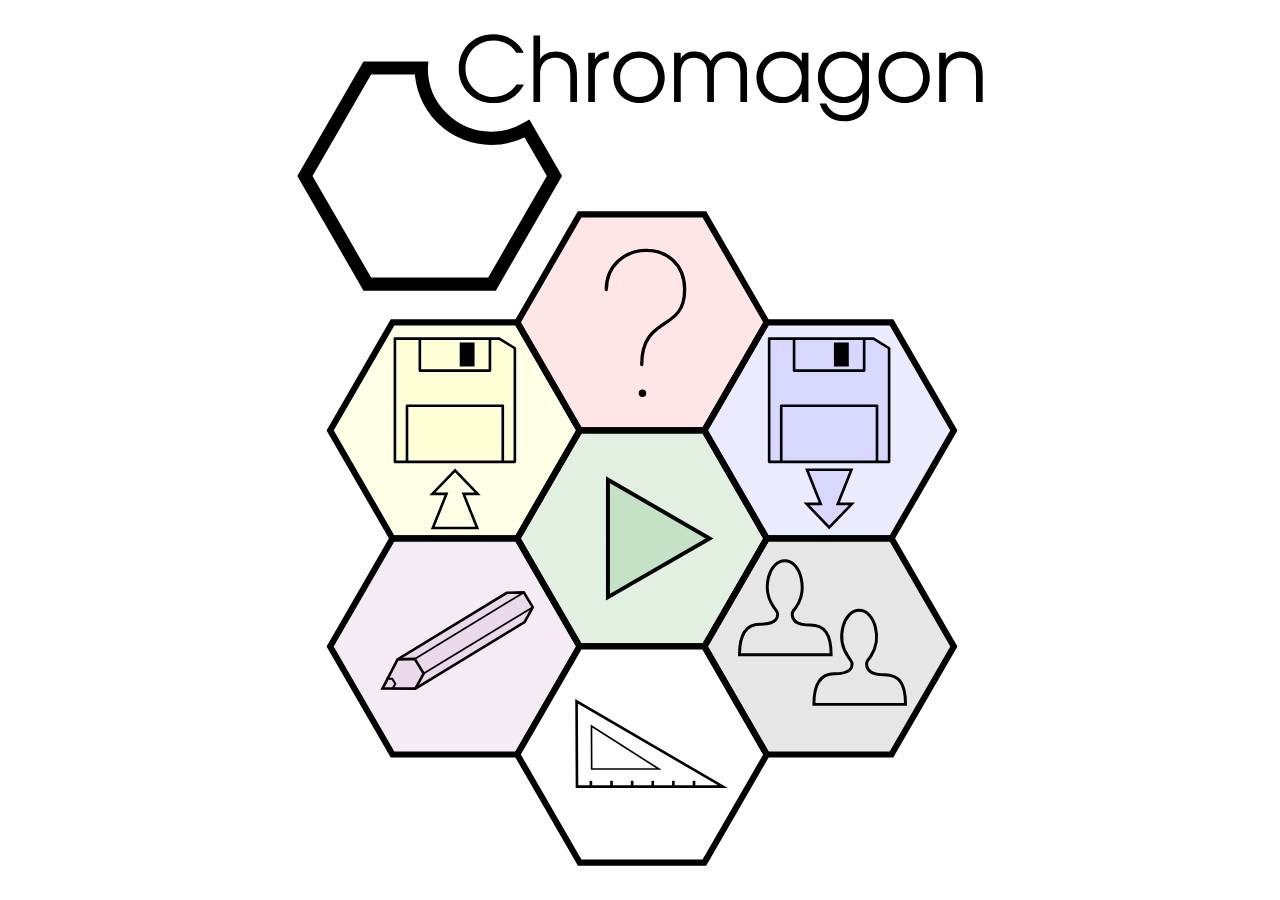
<file: index.html>
<html>
<head>
    <title>Chromagon</title>
    <link rel="icon" type="image/x-icon" href="game/favicon.svg"/>
</head>
<body>
<input type="file" id="fileChooserElem" accept="application/json" style="display:none">
<svg
   xmlns:svg="http://www.w3.org/2000/svg"
   xmlns="http://www.w3.org/2000/svg"
   version="1.1"
   viewBox="0 0 112.05082 134.20824"
   height="100%"
   width="100%">
  <g
     transform="translate(-29.397209,-101.38398)"
     id="layer1">
    <a href="game/instructions.html">
      <g id="help">
        <path
           style="opacity:1;fill:#ff0000;fill-opacity:0.09803922;stroke:#000000;stroke-width:5;stroke-linecap:round;stroke-linejoin:miter;stroke-miterlimit:4;stroke-dasharray:none;stroke-dashoffset:0;stroke-opacity:1"
           id="path4547-4-0"
           d="m 352.62521,922.28119 -86.80542,50.11713 -86.80541,-50.11713 0,-100.23426 86.80541,-50.11713 86.80542,50.11713 z"
           transform="matrix(0,0.18894183,-0.18894183,0,250.51553,98.889513)" />
        <path
           style="fill:none;stroke:#000000;stroke-width:0.50000001;stroke-linecap:round;stroke-linejoin:miter;stroke-miterlimit:4;stroke-dasharray:none;stroke-opacity:1"
           d="m 80.307921,144.13482 c 0,-7.66551 11.891759,-8.1906 11.891759,0.009 0,6.50874 -6.511869,3.82383 -6.511869,11.3692"
           id="path4677-2-1" />
        <circle
           style="opacity:1;fill:#000000;fill-opacity:1;stroke:none;stroke-width:0.8486371;stroke-linecap:round;stroke-linejoin:miter;stroke-miterlimit:4;stroke-dasharray:none;stroke-dashoffset:0;stroke-opacity:1"
           id="path4694-4-0"
           cx="85.797874"
           cy="159.87877"
           r="0.56668419" />
      </g>
    </a>
    <a href="game/editor.html">
      <g id="edit">
        <path
           style="opacity:1;fill:#800080;fill-opacity:0.07843137;stroke:#000000;stroke-width:5;stroke-linecap:round;stroke-linejoin:miter;stroke-miterlimit:4;stroke-dasharray:none;stroke-dashoffset:0;stroke-opacity:1"
           id="path4547-4-0-5-7"
           d="m 352.62521,922.28119 -86.80542,50.11713 -86.80541,-50.11713 0,-100.23426 86.80541,-50.11713 86.80542,50.11713 z"
           transform="matrix(0,0.18894183,-0.18894183,0,222.10786,148.09303)" />
        <path
           style="fill:#800080;fill-opacity:0.07843137;stroke:#000000;stroke-width:0.40000001;stroke-linecap:butt;stroke-linejoin:miter;stroke-miterlimit:4;stroke-dasharray:none;stroke-opacity:1"
           d="m 67.780334,190.10752 -2.584219,0.0572 -16.580101,10.10193 -2.28453,4.43821 4.99161,0.0191 c 5.7795,-3.50881 11.404331,-6.95541 16.576081,-10.10962 l 1.242269,-2.26639 z"
           id="path5714" />
        <path
           style="fill:none;stroke:#000000;stroke-width:0.40000001;stroke-linecap:butt;stroke-linejoin:miter;stroke-miterlimit:4;stroke-dasharray:none;stroke-opacity:1"
           d="m 48.616004,200.2666 2.60683,-0.0578 1.35356,2.22866 -1.25331,2.28653"
           id="path5756" />
        <path
           style="fill:none;stroke:#000000;stroke-width:0.26458332px;stroke-linecap:butt;stroke-linejoin:miter;stroke-opacity:1"
           d="m 51.222834,200.2088 16.5575,-10.10128"
           id="path5764" />
        <path
           style="fill:none;stroke:#000000;stroke-width:0.26458332px;stroke-linecap:butt;stroke-linejoin:miter;stroke-opacity:1"
           d="m 52.576384,202.43746 16.56506,-10.08951"
           id="path5766" />
        <path
           style="fill:none;stroke:#000000;stroke-width:0.30000001;stroke-linecap:butt;stroke-linejoin:miter;stroke-miterlimit:4;stroke-dasharray:none;stroke-opacity:1"
           d="m 46.891124,203.21837 0.91409,-0.0203 0.47463,0.78148 -0.43948,0.80177"
           id="path5756-2" />
      </g>
    </a>
    <a href="game/hexagons.html">
      <g
         id="play"
         style="fill:#008000;fill-opacity:0.11764706"
         transform="translate(21.962671,21.705921)">
        <path
           style="opacity:1;fill:#008000;fill-opacity:0.11764706;stroke:#000000;stroke-width:5;stroke-linecap:round;stroke-linejoin:miter;stroke-miterlimit:4;stroke-dasharray:none;stroke-dashoffset:0;stroke-opacity:1"
           id="path4547-4-0-5-7-6"
           d="m 352.62521,922.28119 -86.80542,50.11713 -86.80541,-50.11713 0,-100.23426 86.80541,-50.11713 86.80542,50.11713 z"
           transform="matrix(0,0.18894183,-0.18894183,0,228.55286,109.98594)" />
        <path
           style="opacity:1;fill:#008000;fill-opacity:0.11764706;stroke:#000000;stroke-width:0.60000002;stroke-linecap:round;stroke-linejoin:miter;stroke-miterlimit:4;stroke-dasharray:none;stroke-dashoffset:0;stroke-opacity:1"
           id="path900"
           d="m 58.594882,169.11956 0,-17.81828 15.431079,8.90914 z" />
      </g>
    </a>
    <a href="">
      <g id="load">
        <path
           style="opacity:1;fill:#ffff00;fill-opacity:0.09803922;stroke:#000000;stroke-width:5;stroke-linecap:round;stroke-linejoin:miter;stroke-miterlimit:4;stroke-dasharray:none;stroke-dashoffset:0;stroke-opacity:1"
           id="path4547-4-0-5-7-3"
           d="m 352.62521,922.28119 -86.80542,50.11713 -86.80541,-50.11713 0,-100.23426 86.80541,-50.11713 86.80542,50.11713 z"
           transform="matrix(0,0.18894183,-0.18894183,0,222.10786,115.29069)" />
        <path
           style="fill:#ffff00;fill-opacity:0.05882353;stroke:#000000;stroke-width:0.40000001;stroke-linecap:butt;stroke-linejoin:round;stroke-miterlimit:4;stroke-dasharray:none;stroke-opacity:1"
           d="m 48.214115,151.57605 v 18.71087 h 18.210949 v -17.24685 l -2.364499,-1.46402 z"
           id="path4849" />
        <path
           style="fill:none;stroke:#000000;stroke-width:0.40000001;stroke-linecap:butt;stroke-linejoin:round;stroke-miterlimit:4;stroke-dasharray:none;stroke-opacity:1"
           d="m 51.999135,151.57605 v 4.85626 h 10.640909 v -4.8384"
           id="path4853" />
        <path
           style="fill:#000000;stroke:#000000;stroke-width:0.86372781;stroke-linecap:butt;stroke-linejoin:miter;stroke-miterlimit:4;stroke-dasharray:none;stroke-opacity:1"
           d="m 58.480905,152.60938 v 2.77174 h 1.393071 v -2.77174 z"
           id="path4855" />
        <path
           style="fill:none;stroke:#000000;stroke-width:0.40000001;stroke-linecap:butt;stroke-linejoin:round;stroke-miterlimit:4;stroke-dasharray:none;stroke-opacity:1"
           d="m 50.047815,170.28693 v -8.50897 h 14.543539 v 8.53422"
           id="path4857" />
        <path
           style="fill:none;stroke:#000000;stroke-width:0.40000001;stroke-linecap:butt;stroke-linejoin:miter;stroke-miterlimit:4;stroke-dasharray:none;stroke-opacity:1"
           d="m 57.340262,171.57417 -3.437514,3.57807 h 2.13682 l -2.076876,5.18625 h 6.746875 l -2.071709,-5.18625 h 2.14044 z"
           id="path945" />
      </g>
    </a>
    <a id="saveLink" href="">
      <g id="save">
        <path
           style="opacity:1;fill:#0000ff;fill-opacity:0.07843137;stroke:#000000;stroke-width:5;stroke-linecap:round;stroke-linejoin:miter;stroke-miterlimit:4;stroke-dasharray:none;stroke-dashoffset:0;stroke-opacity:1"
           id="path4547-4-0-5-7-3-6"
           d="m 352.62521,922.28119 -86.80542,50.11713 -86.80541,-50.11713 0,-100.23426 86.80541,-50.11713 86.80542,50.11713 z"
           transform="matrix(0,0.18894183,-0.18894183,0,278.9232,115.29069)" />
        <path
           style="fill:#0000ff;fill-opacity:0.07843137;stroke:#000000;stroke-width:0.40000001;stroke-linecap:butt;stroke-linejoin:round;stroke-miterlimit:4;stroke-dasharray:none;stroke-opacity:1"
           d="m 105.02945,151.57606 v 18.71087 h 18.21095 v -17.24685 l -2.3645,-1.46402 z"
           id="path4849-7" />
        <path
           style="fill:none;stroke:#000000;stroke-width:0.40000001;stroke-linecap:butt;stroke-linejoin:round;stroke-miterlimit:4;stroke-dasharray:none;stroke-opacity:1"
           d="m 108.81447,151.57606 v 4.85626 h 10.64091 v -4.8384"
           id="path4853-0" />
        <path
           style="fill:#000000;stroke:#000000;stroke-width:0.86372781;stroke-linecap:butt;stroke-linejoin:miter;stroke-miterlimit:4;stroke-dasharray:none;stroke-opacity:1"
           d="m 115.29624,152.60939 v 2.77174 h 1.39307 v -2.77174 z"
           id="path4855-9" />
        <path
           style="fill:none;stroke:#000000;stroke-width:0.40000001;stroke-linecap:butt;stroke-linejoin:round;stroke-miterlimit:4;stroke-dasharray:none;stroke-opacity:1"
           d="m 106.86315,170.28694 v -8.50897 h 14.54354 v 8.53422"
           id="path4857-3" />
        <path
           style="fill:#0000ff;fill-opacity:0.07843137;stroke:#000000;stroke-width:0.40000001;stroke-linecap:butt;stroke-linejoin:miter;stroke-miterlimit:4;stroke-dasharray:none;stroke-opacity:1"
           d="m 114.1556,180.24982 -3.43751,-3.57807 h 2.13682 l -2.07688,-5.18625 h 6.74688 l -2.07171,5.18625 h 2.14044 z"
           id="path945-0" />
      </g>
    </a>
    <a href="maths/hexagon_proof.pdf">
      <g id="maths" transform="translate(-88.265211,-41.495983)">
        <path
           transform="matrix(0,0.18894183,-0.18894183,0,338.78074,205.99019)"
           d="m 352.62521,922.28119 -86.80542,50.11713 -86.80541,-50.11713 0,-100.23426 86.80541,-50.11713 86.80542,50.11713 z"
           id="path4547-4-0-5-7-62-1"
           style="opacity:1;fill:#FFFFFF;fill-opacity:1;stroke:#000000;stroke-width:5;stroke-linecap:round;stroke-linejoin:miter;stroke-miterlimit:4;stroke-dasharray:none;stroke-dashoffset:0;stroke-opacity:1" />
        <g
           id="g1151">
          <path
             style="fill:none;stroke:#000000;stroke-width:0.40000001;stroke-linecap:butt;stroke-linejoin:miter;stroke-miterlimit:4;stroke-dasharray:none;stroke-opacity:1"
             d="m 186.28117,261.0951 h -22.16043 l -0.0619,-12.95293 z"
             id="path1085" />
          <path
             style="fill:none;stroke:#000000;stroke-width:0.40000001;stroke-linecap:butt;stroke-linejoin:miter;stroke-miterlimit:4;stroke-dasharray:none;stroke-opacity:1"
             d="m 181.8855,260.21076 v 0.83231"
             id="path1087" />
          <path
             style="fill:none;stroke:#000000;stroke-width:0.40000001;stroke-linecap:butt;stroke-linejoin:miter;stroke-miterlimit:4;stroke-dasharray:none;stroke-opacity:1"
             d="m 178.75492,260.21076 v 0.83231"
             id="path1087-0" />
          <path
             style="fill:none;stroke:#000000;stroke-width:0.40000001;stroke-linecap:butt;stroke-linejoin:miter;stroke-miterlimit:4;stroke-dasharray:none;stroke-opacity:1"
             d="m 175.62432,260.21076 v 0.83231"
             id="path1087-2" />
          <path
             style="fill:none;stroke:#000000;stroke-width:0.40000001;stroke-linecap:butt;stroke-linejoin:miter;stroke-miterlimit:4;stroke-dasharray:none;stroke-opacity:1"
             d="m 172.49372,260.21076 v 0.83231"
             id="path1087-3" />
          <path
             style="fill:none;stroke:#000000;stroke-width:0.40000001;stroke-linecap:butt;stroke-linejoin:miter;stroke-miterlimit:4;stroke-dasharray:none;stroke-opacity:1"
             d="m 169.36313,260.21076 v 0.83231"
             id="path1087-7" />
          <path
             style="fill:none;stroke:#000000;stroke-width:0.40000001;stroke-linecap:butt;stroke-linejoin:miter;stroke-miterlimit:4;stroke-dasharray:none;stroke-opacity:1"
             d="m 166.23255,260.21076 v 0.83231"
             id="path1087-5" />
          <path
             style="fill:none;stroke:#000000;stroke-width:0.25;stroke-linecap:butt;stroke-linejoin:miter;stroke-miterlimit:4;stroke-dasharray:none;stroke-opacity:1"
             d="m 176.56405,258.41957 h -10.21476 l -0.0285,-6.53303 z"
             id="path1085-9" />
        </g>
      </g>
    </a>
    <a href="game/multiplayer.html">
      <g id="multiplayer">
          <path
             style="fill:#000000;fill-opacity:0.0980392;stroke:#000000;stroke-width:0.944709;stroke-linecap:round;stroke-linejoin:miter;stroke-miterlimit:4;stroke-dasharray:none;stroke-dashoffset:0;stroke-opacity:1"
             d="m 104.6657,214.71868 -9.469218,-16.40117 9.469218,-16.40118 h 18.93845 l 9.46922,16.40118 -9.46922,16.40117 z"
             id="path52" />
          <g id="g1273">
            <path
               style="fill:none;stroke:#000000;stroke-width:0.45;stroke-linecap:butt;stroke-linejoin:miter;stroke-dasharray:none;stroke-opacity:1"
               d="m 114.43793,199.57794 h -13.90841 c 0,-3.11793 0.95369,-4.64061 3.07271,-4.64061 2.75303,0 2.72572,-1.1694 2.72572,-1.51295 0,-0.34355 -0.42578,-0.83764 -0.59744,-1.08656 -2.00101,-2.90167 -0.62998,-7.04062 1.6758,-7.04062 2.30578,0 3.59338,4.205 1.72849,7.03225 -0.1723,0.2612 -0.60718,0.63366 -0.60718,1.06214 0,0.42848 0.0888,1.67878 2.70937,1.67878 2.20928,0 3.20094,1.32405 3.20094,4.50757 z"
               id="path1235"/>
            <path
               style="fill:none;stroke:#000000;stroke-width:0.45;stroke-linecap:butt;stroke-linejoin:miter;stroke-dasharray:none;stroke-opacity:1"
               d="m 125.73504,207.10972 h -13.90842 c 0,-3.11793 0.9537,-4.64061 3.07272,-4.64061 2.75303,0 2.72572,-1.1694 2.72572,-1.51295 0,-0.34355 -0.42578,-0.83764 -0.59744,-1.08656 -2.00101,-2.90166 -0.62998,-7.04062 1.6758,-7.04062 2.30578,0 3.59338,4.205 1.72848,7.03225 -0.17229,0.2612 -0.60717,0.63367 -0.60717,1.06215 0,0.42848 0.0888,1.67877 2.70937,1.67877 2.20928,0 3.20094,1.32405 3.20094,4.50757 z"
               id="path1235-6"/>
          </g>
      </g>
    </a>
    <a href="https://github.com/foolswood/Hexagongame" rel="noreferrer">
        <g id="logo">
          <g
             aria-label="Chromagon"
             style="font-style:normal;font-variant:normal;font-weight:normal;font-stretch:normal;font-size:13.64623928px;line-height:1.25;font-family:'Luxi Mono';-inkscape-font-specification:'Luxi Mono';letter-spacing:0px;word-spacing:0px;fill:#000000;fill-opacity:1;stroke:none;stroke-width:1.02346778"
             id="text932-6">
            <path
               d="m 66.689936,112.99858 c -0.423034,0.5322 -0.668666,0.80513 -1.009822,1.06441 -0.668666,0.5322 -1.582964,0.83242 -2.497262,0.83242 -2.333507,0 -4.257627,-1.93777 -4.257627,-4.29857 0,-2.42903 1.842243,-4.28492 4.243981,-4.28492 0.873359,0 1.692133,0.23199 2.360799,0.68231 0.450326,0.28658 0.723251,0.58679 1.105346,1.18723 h 1.132637 c -0.777835,-1.73307 -2.551846,-2.79748 -4.639721,-2.79748 -3.002173,0 -5.22651,2.23798 -5.22651,5.2538 0,2.94759 2.278922,5.18557 5.294741,5.18557 2.046936,0 3.602607,-0.95524 4.612429,-2.82477 z"
               style="font-style:normal;font-variant:normal;font-weight:normal;font-stretch:normal;font-family:'URW Gothic L';-inkscape-font-specification:'URW Gothic L';stroke-width:1.02346778"
               id="path2134" />
            <path
               d="m 69.248605,115.64595 h 1.009822 v -4.09387 c 0,-0.80513 0.10917,-1.28275 0.409387,-1.69214 0.409387,-0.58678 1.105346,-0.92794 1.869535,-0.92794 0.723251,0 1.405563,0.31386 1.801304,0.81877 0.354802,0.43668 0.50491,1.00983 0.50491,1.88319 v 4.01199 h 1.009822 v -4.01199 c 0,-1.119 -0.204694,-1.88319 -0.641373,-2.46997 -0.559496,-0.7369 -1.501087,-1.15993 -2.579139,-1.15993 -1.023468,0 -1.869535,0.40938 -2.374446,1.14628 v -3.58896 h -1.009822 z"
               style="font-style:normal;font-variant:normal;font-weight:normal;font-stretch:normal;font-family:'URW Gothic L';-inkscape-font-specification:'URW Gothic L';stroke-width:1.02346778"
               id="path2136" />
            <path
               d="m 77.564282,115.64595 h 1.009822 v -4.35315 c 0,-1.39192 0.709604,-2.15611 2.115167,-2.29257 v -0.99617 c -1.078053,0.0546 -1.719426,0.42303 -2.115167,1.2418 v -1.0644 h -1.009822 z"
               style="font-style:normal;font-variant:normal;font-weight:normal;font-stretch:normal;font-family:'URW Gothic L';-inkscape-font-specification:'URW Gothic L';stroke-width:1.02346778"
               id="path2138" />
            <path
               d="m 85.298714,108.00406 c -2.210691,0 -3.916471,1.67848 -3.916471,3.86188 0,2.29257 1.678488,3.95741 3.998348,3.95741 2.183399,0 3.793655,-1.65119 3.793655,-3.88918 0,-2.27892 -1.637549,-3.93011 -3.875532,-3.93011 z m 0,0.92794 c 1.637549,0 2.852064,1.28275 2.852064,3.01582 0,1.70578 -1.173577,2.94759 -2.797479,2.94759 -1.719426,0 -2.947588,-1.25546 -2.947588,-3.00218 0,-1.69213 1.241808,-2.96123 2.893003,-2.96123 z"
               style="font-style:normal;font-variant:normal;font-weight:normal;font-stretch:normal;font-family:'URW Gothic L';-inkscape-font-specification:'URW Gothic L';stroke-width:1.02346778"
               id="path2140" />
            <path
               d="m 90.597506,115.64595 h 1.009822 v -4.35315 c 0,-1.48744 0.750543,-2.3608 2.005997,-2.3608 0.614081,0 1.187223,0.24563 1.555671,0.68231 0.32751,0.3821 0.463972,0.90065 0.463972,1.67849 v 4.35315 h 1.009822 v -4.32586 c 0,-0.72325 0.10917,-1.18722 0.354802,-1.54202 0.354802,-0.54585 0.982529,-0.85972 1.692134,-0.85972 0.655019,0 1.228161,0.25928 1.569314,0.70961 0.27293,0.38209 0.40939,0.94159 0.40939,1.69213 v 4.32586 h 1.00982 v -4.43503 c 0,-0.98253 -0.1774,-1.6239 -0.60043,-2.1561 -0.51856,-0.68232 -1.364626,-1.06441 -2.333509,-1.06441 -1.15993,0 -1.965059,0.45033 -2.592786,1.4465 -0.586788,-0.99617 -1.323685,-1.43285 -2.442676,-1.43285 -0.941591,0 -1.528379,0.28657 -2.101521,1.03711 v -0.85971 h -1.009822 z"
               style="font-style:normal;font-variant:normal;font-weight:normal;font-stretch:normal;font-family:'URW Gothic L';-inkscape-font-specification:'URW Gothic L';stroke-width:1.02346778"
               id="path2142" />
            <path
               d="m 110.99181,108.18146 h -1.00982 v 1.32368 c -0.7369,-1.03711 -1.6512,-1.50108 -2.94759,-1.50108 -2.23798,0 -3.93011,1.69213 -3.93011,3.93011 0,2.22434 1.70578,3.88918 3.99834,3.88918 1.2691,0 2.08788,-0.42303 2.87936,-1.48744 v 1.31004 h 1.00982 z m -3.93012,0.75054 c 1.63755,0 2.9203,1.28275 2.9203,2.94759 0,1.69213 -1.25545,3.01582 -2.86571,3.01582 -1.69213,0 -2.98853,-1.32369 -2.98853,-3.02947 0,-1.6239 1.31004,-2.93394 2.93394,-2.93394 z"
               style="font-style:normal;font-variant:normal;font-weight:normal;font-stretch:normal;font-family:'URW Gothic L';-inkscape-font-specification:'URW Gothic L';stroke-width:1.02346778"
               id="path2144" />
            <path
               d="m 120.18383,108.18146 h -1.00982 v 1.32368 c -0.75054,-1.02347 -1.66484,-1.50108 -2.92029,-1.50108 -2.1834,0 -3.82095,1.69213 -3.82095,3.94376 0,2.1834 1.70578,3.87553 3.88918,3.87553 1.33733,0 2.26527,-0.54585 2.85206,-1.69213 v 0.50491 c 0,0.7369 -0.0819,1.20087 -0.30022,1.66484 -0.39574,0.85971 -1.29639,1.35098 -2.44267,1.35098 -0.83242,0 -1.4738,-0.24563 -2.006,-0.75055 -0.25928,-0.23198 -0.40939,-0.45032 -0.7369,-1.02346 h -0.98253 c 0.54585,1.74672 1.86954,2.70195 3.75272,2.70195 1.29639,0 2.38809,-0.49126 3.02946,-1.33733 0.50492,-0.68231 0.69596,-1.47379 0.69596,-2.93394 z m -3.87553,0.75054 c 1.61026,0 2.86571,1.2691 2.86571,2.893 0,1.74672 -1.22816,3.07041 -2.85206,3.07041 -1.63755,0 -2.86571,-1.2964 -2.86571,-3.02947 0,-1.70578 1.20087,-2.93394 2.85206,-2.93394 z"
               style="font-style:normal;font-variant:normal;font-weight:normal;font-stretch:normal;font-family:'URW Gothic L';-inkscape-font-specification:'URW Gothic L';stroke-width:1.02346778"
               id="path2146" />
            <path
               d="m 125.54446,108.00406 c -2.21069,0 -3.91647,1.67848 -3.91647,3.86188 0,2.29257 1.67849,3.95741 3.99835,3.95741 2.1834,0 3.79365,-1.65119 3.79365,-3.88918 0,-2.27892 -1.63755,-3.93011 -3.87553,-3.93011 z m 0,0.92794 c 1.63755,0 2.85206,1.28275 2.85206,3.01582 0,1.70578 -1.17357,2.94759 -2.79747,2.94759 -1.71943,0 -2.94759,-1.25546 -2.94759,-3.00218 0,-1.69213 1.24181,-2.96123 2.893,-2.96123 z"
               style="font-style:normal;font-variant:normal;font-weight:normal;font-stretch:normal;font-family:'URW Gothic L';-inkscape-font-specification:'URW Gothic L';stroke-width:1.02346778"
               id="path2148" />
            <path
               d="m 130.84325,115.64595 h 1.00982 v -4.10752 c 0,-0.83242 0.10917,-1.2691 0.39574,-1.69213 0.39574,-0.57314 1.0917,-0.9143 1.88318,-0.9143 0.7369,0 1.40557,0.30022 1.81495,0.80513 0.3548,0.46397 0.49127,1.00982 0.49127,1.99235 v 3.91647 h 1.00982 v -3.91647 c 0,-1.25545 -0.1774,-1.92412 -0.65502,-2.56549 -0.58679,-0.7369 -1.48744,-1.15993 -2.5382,-1.15993 -0.98253,0 -1.77401,0.38209 -2.40174,1.14628 v -0.96888 h -1.00982 z"
               style="font-style:normal;font-variant:normal;font-weight:normal;font-stretch:normal;font-family:'URW Gothic L';-inkscape-font-specification:'URW Gothic L';stroke-width:1.02346778"
               id="path2150" />
          </g>
          <path
             style="opacity:1;fill:#ffffff;fill-opacity:1;stroke:#000000;stroke-width:2;stroke-linecap:round;stroke-linejoin:miter;stroke-miterlimit:4;stroke-dasharray:none;stroke-dashoffset:0;stroke-opacity:1"
             d="m 44.021102,110.49091 -9.469191,16.40105 9.469191,16.40106 h 18.938381 l 9.469178,-16.40106 -4.162528,-7.20937 a 10.649479,10.649479 0 0 1 -5.400712,1.48569 10.649479,10.649479 0 0 1 -10.649469,-10.64946 10.649479,10.649479 0 0 1 0.002,-0.0279 z"
             id="path4547-2-1-6-0-7-8" />
        </g>
    </a>
  </g>
</svg>
</body>
</html>
<script>
let dlUrl = null;

function makeDownload() {
    let jobj = window.localStorage.chromagonProgress
    let b = new Blob([jobj], {"type": "application/json"})
    if (dlUrl) {
        URL.revokeObjectURL(dlUrl)
    }
    dlUrl = URL.createObjectURL(b)
    let d = new Date()
    sbtn.setAttribute("download", "chromagon-progress-" + d.toISOString().split('.')[0] + '.json')
    sbtn.setAttribute("href", dlUrl)
}

let sbtn = document.getElementById("saveLink")
sbtn.addEventListener("click", makeDownload)

function loadSaveGame() {
    if (this.files.length) {
        let f = new FileReader()
        f.addEventListener("load", () => localStorage.chromagonProgress = f.result)
        f.readAsText(this.files[0])
    }
}

let fileChooser = document.getElementById("fileChooserElem")
fileChooser.addEventListener("change", loadSaveGame)

function triggerFileChooser(evt) {
    fileChooser.click()
    evt.stopPropagation()
}

let load = document.getElementById("load")
load.addEventListener("click", triggerFileChooser)
</script>
</file>
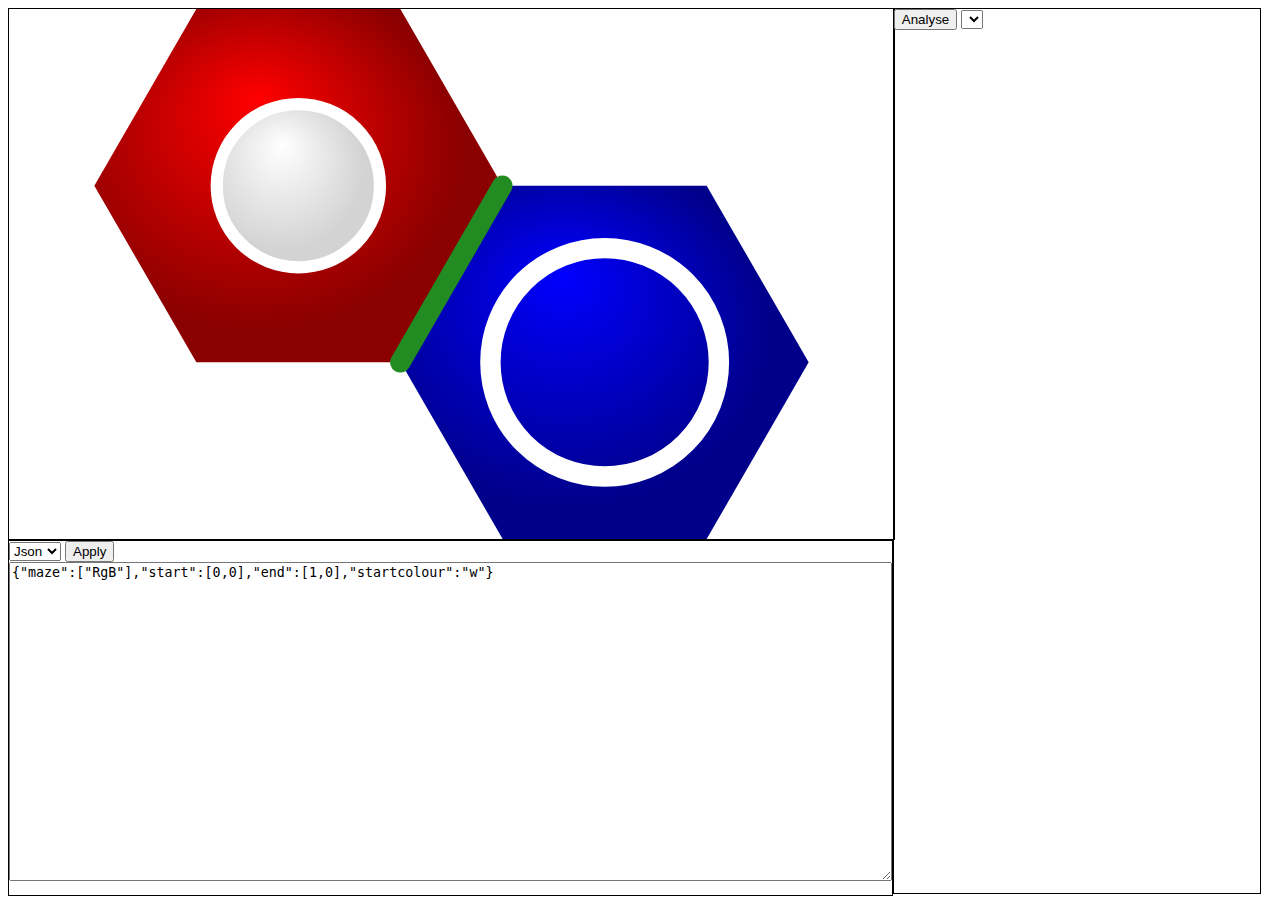
<file: editor.html>
<html>
<style>
.pile {position:relative; height: 90%}
.thing {position: absolute; display: none; width: 100%; height: 100%}
ul {list-style-type: circle}
</style>

<body>
<div style="height: 100%; width: 70%; float: left">
<object id="A" type="image/svg+xml" data="hexagons.svg" width="100%" height="60%" style="border:thin solid black"></object>
<div id="tools" style="border: thin solid black; height:40%">
    <div id="tool_menu">
        <select id="tool_select", onchange="tool_select(this.value)">
            <option value="json">Json</option>
            <option value="plain">Plain</option>
        </select>
        <button type="button" onclick="apply()">Apply</button>
    </div>
    <div class="pile">
        <textarea id="json" class="thing">{"maze":["RgB"],"start":[0,0],"end":[1,0],"startcolour":"w"}</textarea>
        <textarea id="plain" class="thing">RgB</textarea>
    </div>
</div>
</div>
<div style="float: left; width:29%; height: 100%; border: thin solid black">
    <div>
        <button type="button" onclick="analyse()">Analyse</button>
        <select id="hex_select", onchange="filter_solutions()">
        </select>
    </div>
    <ul id="solution_list">
    </ul>
</div>
</body>

<script src="svg_interface.es" type="text/ecmascript"></script>
<script src="serialiser.es" type="text/ecmascript"></script>
<script src="std_game.es" type="text/ecmascript"></script>
<script src="menu_maze.es" type="text/ecmascript"></script>
<script src="solver.es" type="text/ecmascript"></script>

<script>
var iface, active_tool
var level = JSON.parse(document.getElementById("json").value)
var game, solutions

var solver_bg_colours = {
    "r": "mistyrose",
    "b": "lavender",
    "g": "lightgreen",
    "y": "lemonchiffon",
    "w": "white",
    "k": "gainsboro"}

function tool_select(val) {
    var prev = active_tool
    active_tool = document.getElementById(val)
    active_tool.setup()
    active_tool.style.display = "block"
    if (prev !== undefined) {
        prev.style.display = "none"
    }
}

var clearChildren = function(thing) {
    while (thing.childNodes.length >= 1) {
        thing.removeChild(thing.firstChild)
    }
}

var prev_route_li
var route_draw = function(soln) {
    var drawer = function() {
        iface.addRoute(soln)
        if (prev_route_li != undefined) {
            prev_route_li.style.listStyleType = "circle"
        }
        this.style.listStyleType = "disc"
        prev_route_li = this
    }
    return drawer
}

var show_solutions = function(solns) {
    var sol_list = document.getElementById("solution_list")
    clearChildren(sol_list)
    var sol, sol_li, sol_span, soln
    for (var s=0; s<solns.length; s++) {
        soln = solns[s]
        sol_li = document.createElement("li")
        for (var t=0; t<soln.length; t++) {
            sol = document.createTextNode(JSON.stringify(soln[t][0]))
            sol_span = document.createElement("span")
            sol_span.style.backgroundColor = solver_bg_colours[soln[t][1]]
            sol_span.appendChild(sol)
            sol_li.appendChild(sol_span)
            sol_li.onclick = route_draw(soln)
        }
        sol_list.appendChild(sol_li)
    }
}

function filter_solutions() {
    var select_value = document.getElementById("hex_select").value
    // Handle the special case where value is ""
    var solns = solutions[select_value]
    var ep = JSON.parse(select_value)
    var solns_with_end = []
    for (var s=0; s<solns.length; s++) {
        solns_with_end.push(solns[s].concat([ep]))
    }
    show_solutions(solns_with_end)
}

function analyse() {
    solutions = solver([level.start, "w"], get_std_moves_func(iface))
    var state_dropdown = document.getElementById("hex_select")
    var state_text, state_option
    clearChildren(state_dropdown)
    for (var s in solutions) {
        state_text = document.createTextNode(s)
        state_option = document.createElement("option", value=s)
        state_option.appendChild(state_text)
        state_dropdown.appendChild(state_option)
    }
    filter_solutions()
}

function preview() {
    gameStandard(iface, level, preview)
}

function apply() {
    active_tool.apply()
    preview()
}

document.getElementById("json").setup = function() {
    this.value = JSON.stringify(level)
}

document.getElementById("json").apply = function() {
    level = JSON.parse(this.value)
}

document.getElementById("plain").setup = function() {
    this.value = level.maze.join('\n')
}

document.getElementById("plain").apply = function() {
    level.maze = this.value.split('\n')
}

window.onload = function() {
    iface = new SVGInterface("A")
    tool_select(document.getElementById("tool_select").value)
    preview()
}

</script>
</html>
</file>
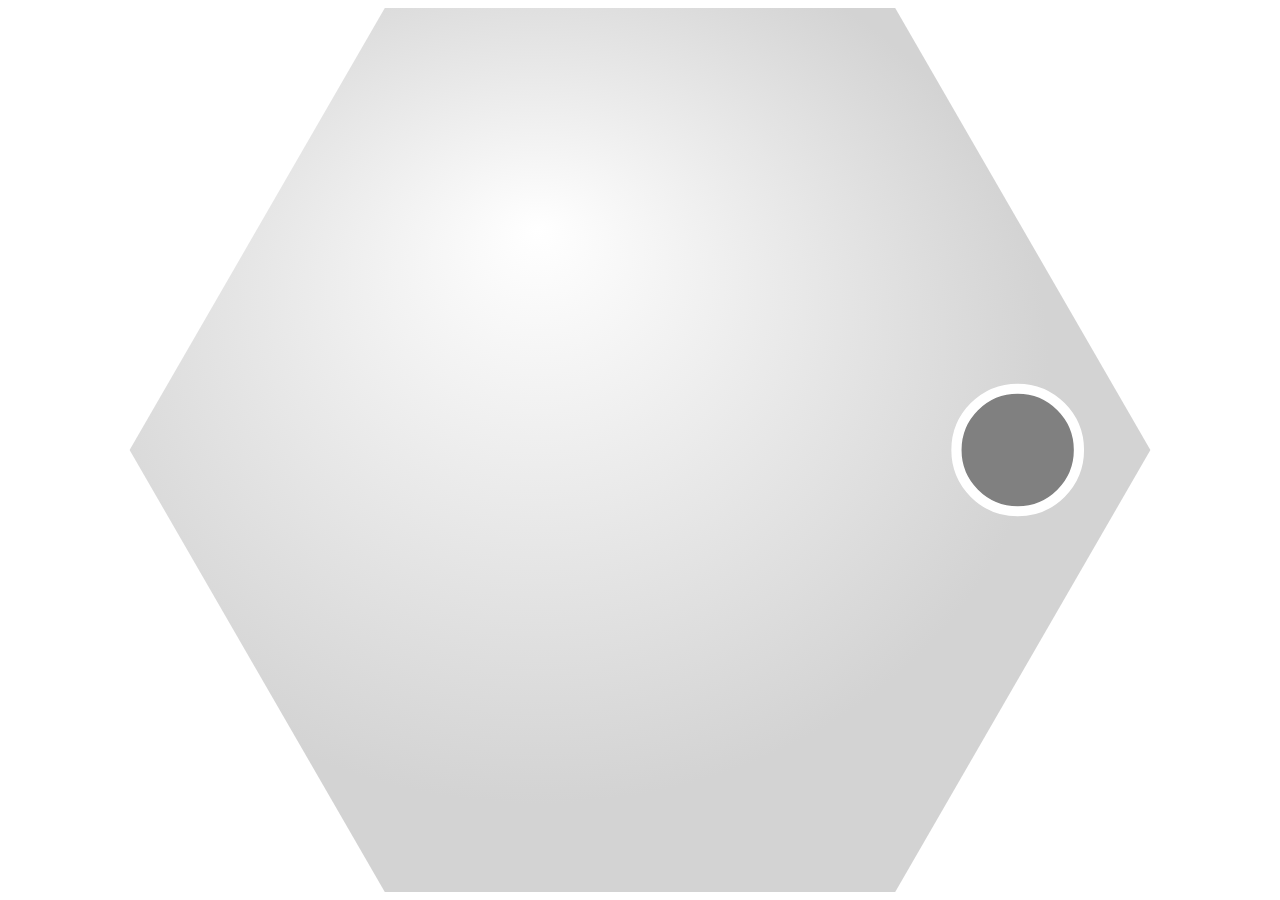
<file: hexagons.html>
<html>
<object id="A" type="image/svg+xml" data="hexagons.svg" width="100%" height="100%"/>

<script src="svg_interface.es" type="text/ecmascript"></script>
<script src="serialiser.es" type="text/ecmascript"></script>
<script src="maze_launcher.es" type="text/ecmascript"></script>
<script src="progress.es" type="text/ecmascript"></script>
<script src="std_game.es" type="text/ecmascript"></script>
<script src="shard_game.es" type="text/ecmascript"></script>
<script src="menu_maze.es" type="text/ecmascript"></script>

<script src="levels/all.es" type="text/ecmascript"></script>

<script>
var topComp = function(iface, mazes, progress) {
    iface.clear()
    var h = iface.addHex([0,0], "w")
    h.callback = () => playMaze(iface, mazes, () => topComp(iface, mazes, progress), progress)
    var fms = iface.addFinishMarkers([0,0], mazes.nEnds)
    for (var i = 0; i < mazes.nEnds; i++) {
        fms[i].colour = getFinishCol(progress, i)
    }
    iface.maximise()
}

window.onload = function() {
    var i = new SVGInterface("A")
    topComp(i, allMazes, {})
}
</script>
</html>
</file>
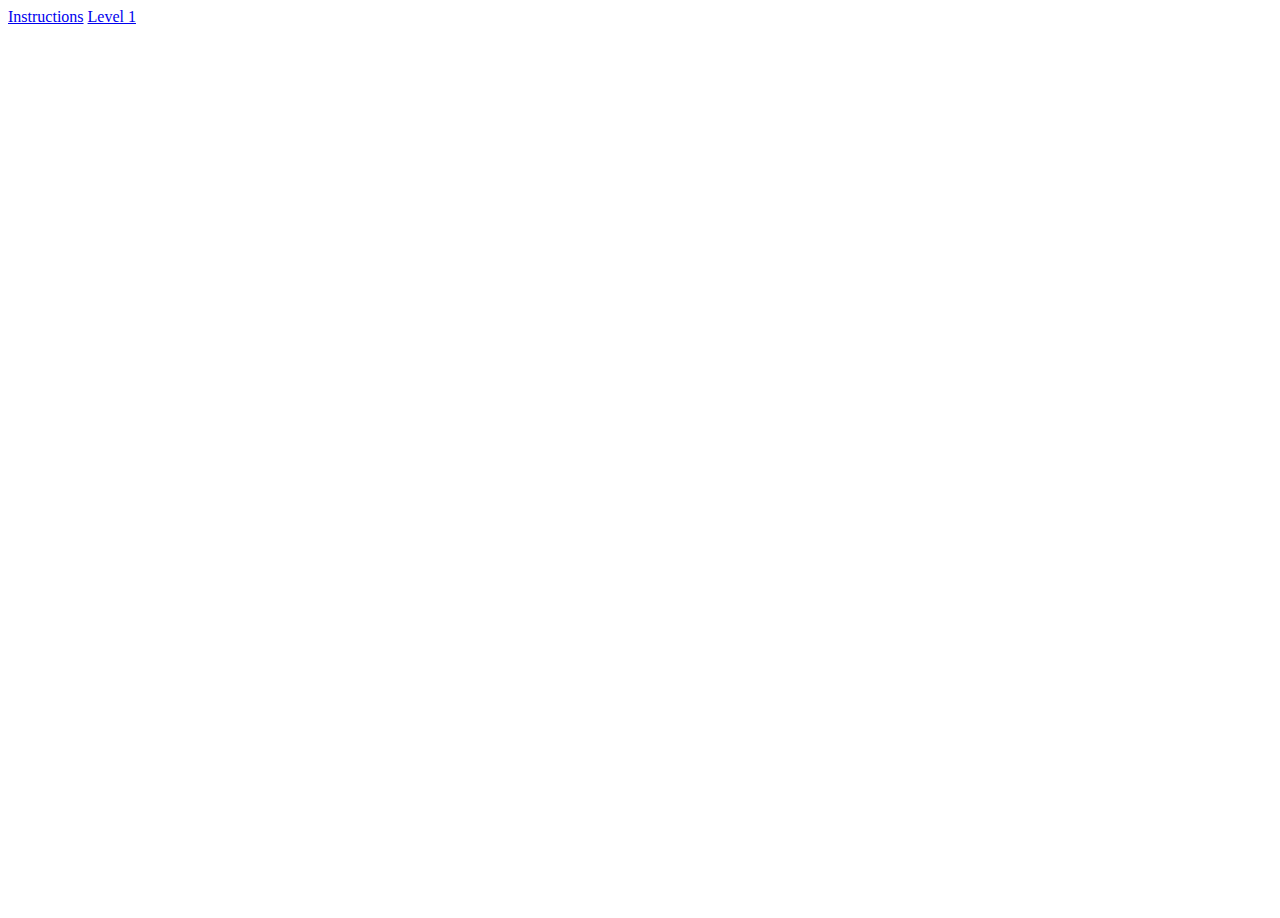
<file: hexagons_level2.html>
<a href="instructions.html">Instructions</a> 
<a href="hexagons.html">Level 1</a> 
<html>
<object id="A" type="image/svg+xml" data="hexagons.svg" width="100%" height="100%"/>

<script src="svg_interface.es" type="text/ecmascript"></script>
<script src="loader.es" type="text/ecmascript"></script>
<script src="std_game.es" type="text/ecmascript"></script>
<script src="menu.es" type="text/ecmascript"></script>

<script src="level2.es" type="text/ecmascript"></script>

<script>
window.onload = function() {
    var i = new SVGInterface("A")
    loadSet(i, msd)
}
</script>
</html>
</file>
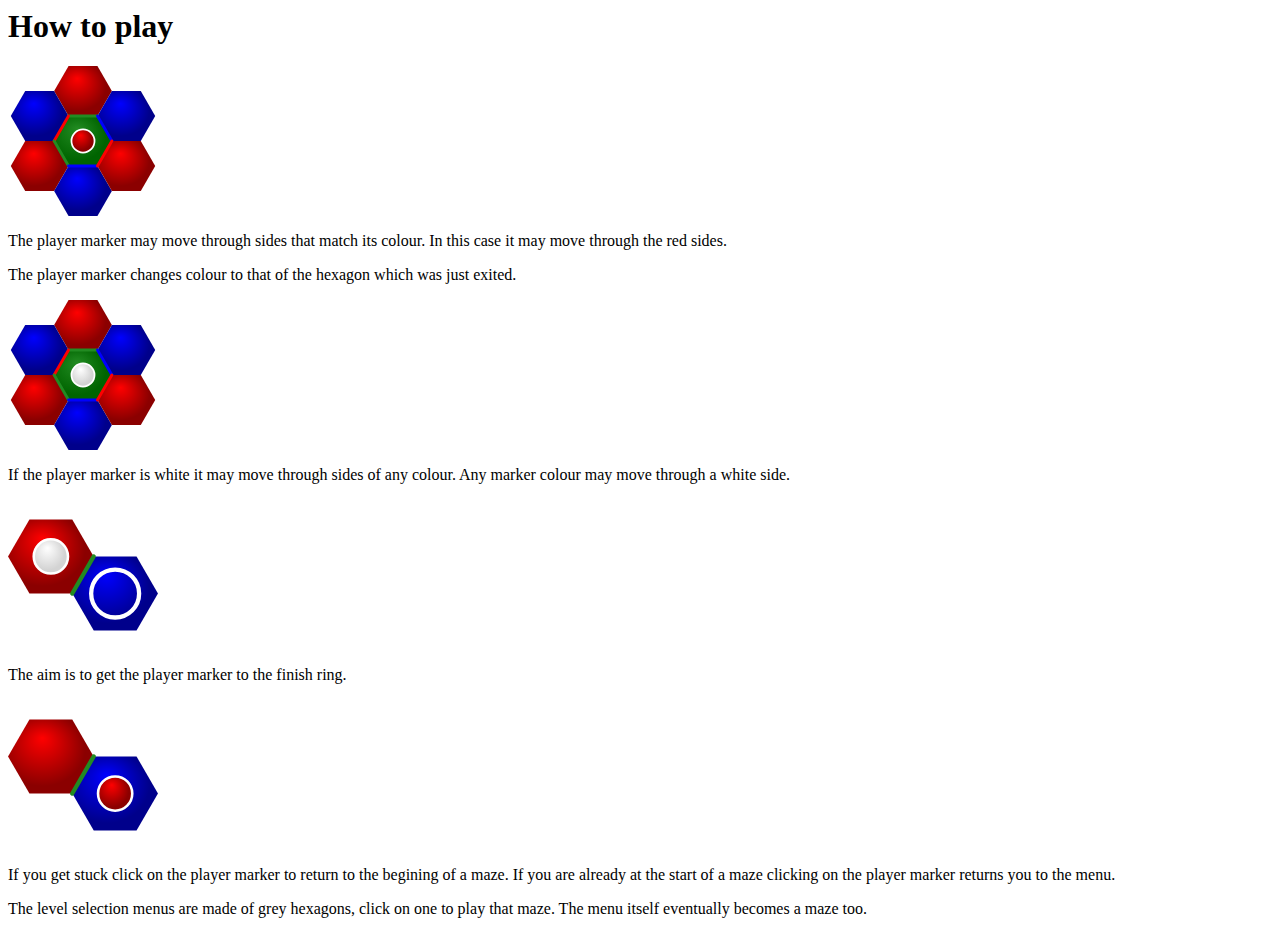
<file: instructions.html>
<html>
<h1>How to play</h1>
<body>
<object id="A" type="image/svg+xml" data="hexagons.svg" width="150" height="150"></object>
<p>The player marker may move through sides that match its colour. In this case it may move through the red sides.</p>
<p>The player marker changes colour to that of the hexagon which was just exited.</p>
<object id="B" type="image/svg+xml" data="hexagons.svg" width="150" height="150"></object>
<p>If the player marker is white it may move through sides of any colour. Any marker colour may move through a white side.</p>
<object id="C" type="image/svg+xml" data="hexagons.svg" width="150" height="150"></object>
<p>The aim is to get the player marker to the finish ring.</p>
<object id="D" type="image/svg+xml" data="hexagons.svg" width="150" height="150"></object>
<p>If you get stuck click on the player marker to return to the begining of a maze. If you are already at the start of a maze clicking on the player marker returns you to the menu.</p>
<p>The level selection menus are made of grey hexagons, click on one to play that maze. The menu itself eventually becomes a maze too.</p>
</body>

<script src="svg_interface.es" type="text/ecmascript"></script>
<script src="serialiser.es" type="text/ecmascript"></script>

<script>
window.onload = function() {
    encircled = ['  R  ', '  g  ', 'BrGbB', ' gbr ', 'R B R']
    var i = new SVGInterface("A")
    loadMaze(encircled, i)
    i.playerMarker.position = [1,1]
    i.playerMarker.visible = true
    i.playerMarker.colour = "r"

    var j = new SVGInterface("B")
    loadMaze(encircled, j)
    j.playerMarker.position = [1,1]
    j.playerMarker.visible = true
    j.playerMarker.colour = "w"

    var k = new SVGInterface("C")
    loadMaze(['RgB'], k)
    k.playerMarker.position = [0,0]
    k.playerMarker.visible = true
    k.playerMarker.colour = "w"
    k.endMarker.position = [1,0]
    k.endMarker.visible = true

    var l = new SVGInterface("D")
    loadMaze(['RgB'], l)
    l.playerMarker.position = [1,0]
    l.playerMarker.visible = true
    l.playerMarker.colour = "r"
}
</script>
</html>
</file>
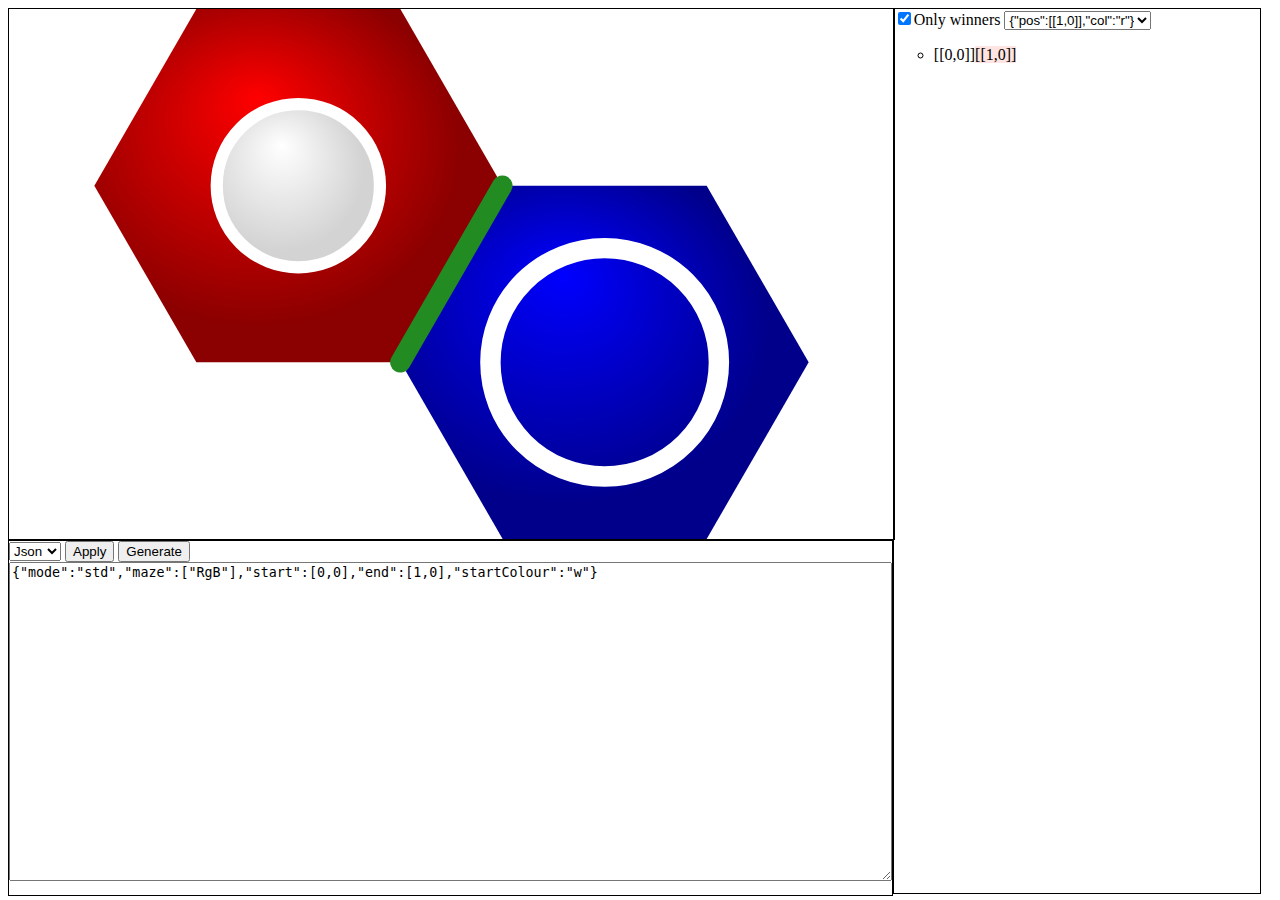
<file: game/editor.html>
<html>
<head>
<title>Chromagon - Edit</title>
<link rel="icon" type="image/x-icon" href="favicon.svg"/>
<style>
.pile {position:relative; height: 90%}
.thing {position: absolute; display: none; width: 100%; height: 100%}
ul {list-style-type: circle}
#errors {color: darkred}
</style>
</head>
<body>
<div style="height: 100%; width: 70%; float: left">
<object id="A" type="image/svg+xml" data="hexagons.svg" width="100%" height="60%" style="border:thin solid black"></object>
<div id="tools" style="border: thin solid black; height:40%">
    <div id="tool_menu">
        <select id="tool_select", onchange="tool_select(this.value)">
            <option value="json">Json</option>
            <option value="plain">Plain</option>
        </select>
        <button type="button" onclick="apply()">Apply</button>
        <button type="button" onclick="generate()">Generate</button>
    </div>
    <div class="pile">
        <textarea id="json" class="thing">{"mode":"std","maze":["RgB"],"start":[0,0],"end":[1,0],"startColour":"w"}</textarea>
        <textarea id="plain" class="thing">RgB</textarea>
    </div>
</div>
</div>
<div style="float: left; width:29%; height: 100%; border: thin solid black">
    <div>
        <input id="winners_only" type="checkbox" checked>Only winners</input>
        <select id="hex_select", onchange="filter_solutions()">
        </select>
    </div>
    <ul id="solution_list">
    </ul>
    <p id="errors"></p>
</div>
</body>

<script src="svg_interface.es" type="text/ecmascript"></script>
<script src="serialiser.es" type="text/ecmascript"></script>
<script src="progress.es" type="text/ecmascript"></script>
<script src="shard_common.es" type="text/ecmascript"></script>
<script src="game_modes.es" type="text/ecmascript"></script>
<script src="mazegen.es" type="text/ecmascript"></script>
<script src="solver.es" type="text/ecmascript"></script>

<script>
let iface, active_tool
let level = JSON.parse(document.getElementById("json").value)
let game, solutions

let solver_bg_colours = {
    "r": "mistyrose",
    "b": "lavender",
    "g": "lightgreen",
    "y": "lemonchiffon",
    "w": "white",
    "k": "gainsboro"}

function tool_select(val) {
    let prev = active_tool
    active_tool = document.getElementById(val)
    active_tool.setup()
    active_tool.style.display = "block"
    if (prev !== undefined) {
        prev.style.display = "none"
    }
}

let clearChildren = function(thing) {
    while (thing.childNodes.length >= 1) {
        thing.removeChild(thing.firstChild)
    }
}

let prev_route_li
let route_draw = function(soln) {
    const drawer = function() {
        showSolution(iface, soln)
        if (prev_route_li != undefined) {
            prev_route_li.style.listStyleType = "circle"
        }
        this.style.listStyleType = "disc"
        prev_route_li = this
    }
    return drawer
}

const sol_list = document.getElementById("solution_list")
let show_solutions = function(solns) {
    for (let s=0; s<solns.length; s++) {
        const soln = solns[s]
        const sol_li = document.createElement("li")
        for (let t=0; t<soln.length; t++) {
            const sol = document.createTextNode(JSON.stringify(soln[t].pos))
            const sol_span = document.createElement("span")
            sol_span.style.backgroundColor = solver_bg_colours[soln[t].col]
            sol_span.appendChild(sol)
            sol_li.appendChild(sol_span)
            sol_li.onclick = route_draw(soln)
        }
        sol_list.appendChild(sol_li)
    }
}

function filter_solutions() {
    const select_value = document.getElementById("hex_select").value
    clearChildren(sol_list)
    if (select_value !== "") {
        show_solutions(solutions[select_value])
    }
}

const winners_only = document.getElementById("winners_only")
const state_dropdown = document.getElementById("hex_select")
function analyse() {
    solutions = solver(
        {"pos": level.starts, "col": level.startColour},
        get_shard_moves_func(iface),
        level.end)
    let state_text, state_option
    clearChildren(state_dropdown)
    for (let s in solutions) {
        if (winners_only.checked && !is_win_state(JSON.parse(s), level.end)) {
            continue
        }
        state_text = document.createTextNode(s)
        state_option = document.createElement("option", value=s)
        state_option.appendChild(state_text)
        state_dropdown.appendChild(state_option)
    }
    filter_solutions()
}
winners_only.addEventListener("change", analyse)

let activePreview
function preview() {
    if (activePreview !== undefined) {
        activePreview.abort()
    }
    activePreview = playMaze(iface, level, preview, {}, () => null)
    analyse()
}

const errors = document.getElementById("errors")
function apply() {
    try
    {
        active_tool.apply()
        preview()
        errors.innerHTML = ""
    }
    catch (err)
    {
        clearChildren(sol_list)
        clearChildren(state_dropdown)
        errors.innerHTML = err.message
    }
}

function generate() {
    level = genMultiplayerMaze()
    let jbox = document.getElementById("json")
    jbox.setup()
    preview()
    errors.innerHTML = ""
}

document.getElementById("json").setup = function() {
    this.value = JSON.stringify(level)
}

document.getElementById("json").apply = function() {
    level = JSON.parse(this.value)
}

document.getElementById("plain").setup = function() {
    this.value = level.maze.join('\n')
}

document.getElementById("plain").apply = function() {
    level.maze = this.value.split('\n')
}

window.onload = function() {
    iface = new SVGInterface("A")
    tool_select(document.getElementById("tool_select").value)
    preview()
}

</script>
</html>
</file>
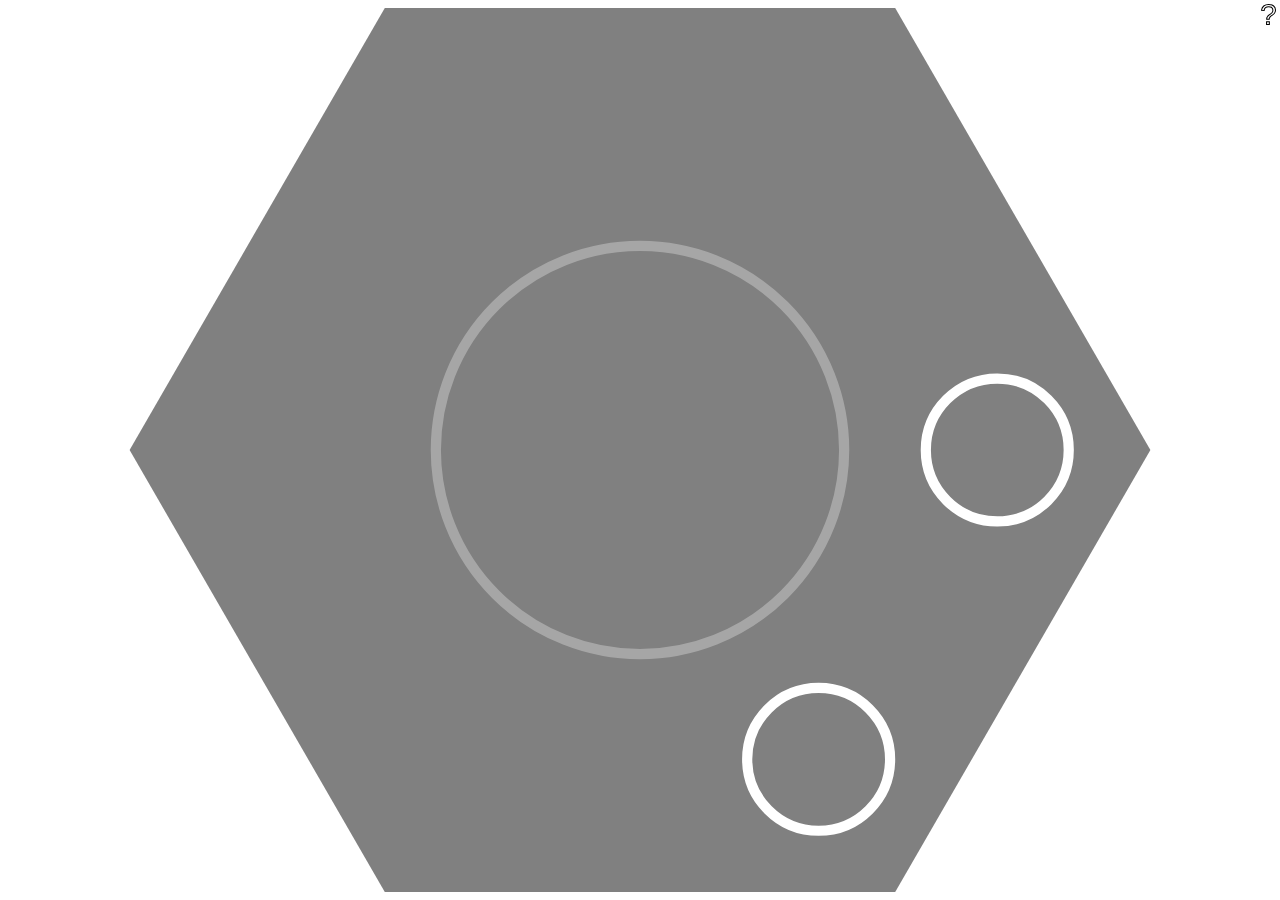
<file: game/hexagons.html>
<html>
<head>
    <title>Chromagon - Play</title>
    <link rel="icon" type="image/x-icon" href="favicon.svg"/>
    <link rel="stylesheet" type="text/css" href="hexagons.css">
</head>
<body>
<object id="A" type="image/svg+xml" data="hexagons.svg" width="100%" height="100%"></object>
<a id="qLink" href="instructions.html" target="_blank"/>
    <img id="q" src="qmark.svg"/>
</a>
</body>

<script src="svg_interface.es" type="text/ecmascript"></script>
<script src="serialiser.es" type="text/ecmascript"></script>
<script src="progress.es" type="text/ecmascript"></script>
<script src="shard_common.es" type="text/ecmascript"></script>
<script src="game_modes.es" type="text/ecmascript"></script>
<script src="menu_maze.es" type="text/ecmascript"></script>

<script src="levels/all.es" type="text/ecmascript"></script>

<script>
const wiggleQmark = function() {
    const q = document.getElementById("q")
    q.style.animationPlayState = "running"
}

const setHelp = function(mode) {
    const l = document.getElementById("qLink")
    l.setAttribute("href", "instructions.html#" + mode)
}

const topComp = function(iface, mazes, progress, saveProgressCb, doWiggle=false) {
    const qmarkWiggle = doWiggle ? window.setTimeout(wiggleQmark, 3500) : null
    iface.clear()
    const cb = () => {
        if (qmarkWiggle !== null)
            window.clearTimeout(qmarkWiggle)
        playMaze(
            iface, mazes,
            () => topComp(iface, mazes, progress, saveProgressCb),
            progress, saveProgressCb)
    }
    iface.addHex([0,0], "n").callback = cb
    iface.addPie([0,0], getCompletedCount(progress), getSubCompletions(mazes)).callback = cb
    const fms = iface.addFinishMarkers([0,0], mazes.nEnds)
    for (let i = 0; i < mazes.nEnds; i++) {
        fms[i].colour = getFinishCol(progress, i)
    }
    iface.maximise()
}

window.onload = function() {
    const i = new SVGInterface("A")
    let globalProgress = {}
    if (window.localStorage.chromagonProgress) {
        globalProgress = JSON.parse(window.localStorage.chromagonProgress)
    }
    topComp(
        i, allMazes, globalProgress,
        () => window.localStorage.chromagonProgress = JSON.stringify(globalProgress),
        true)
}

</script>
</html>
</file>
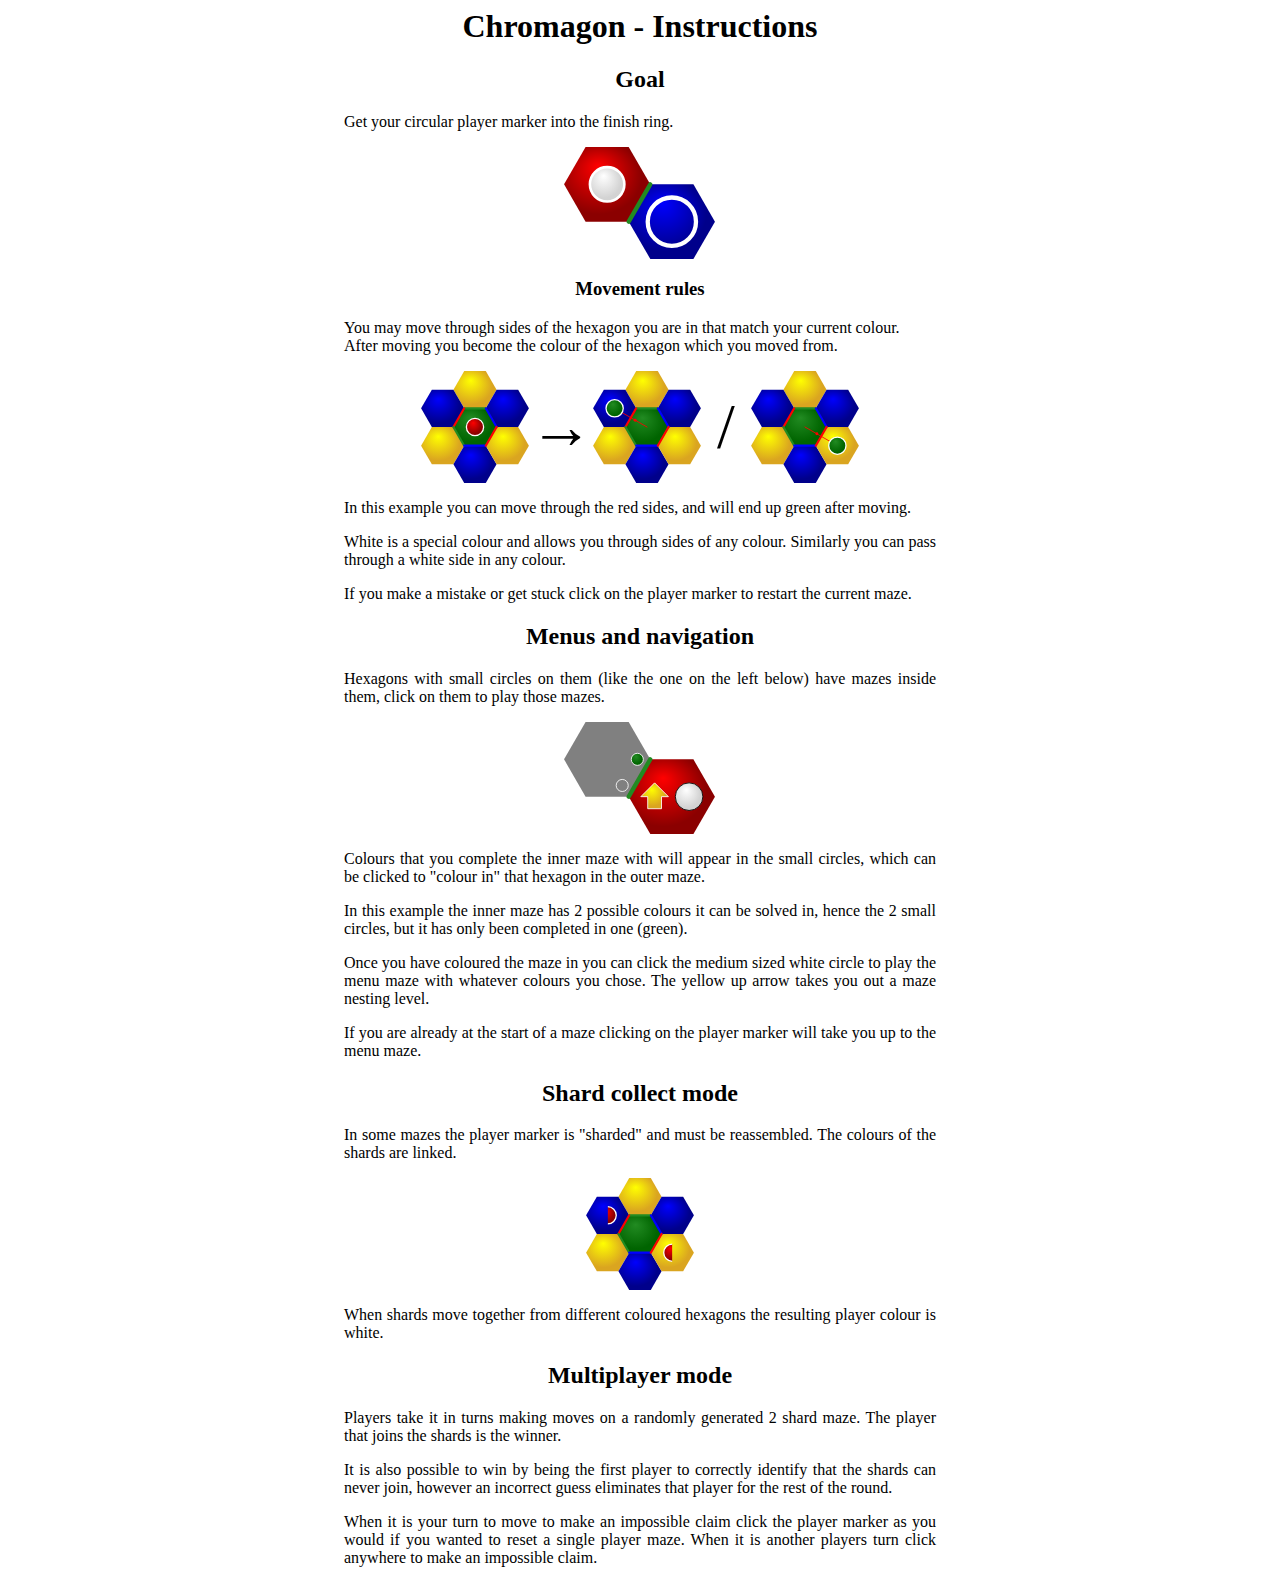
<file: game/instructions.html>
<html>
<head>
<title>Chromagon - Instructions</title>
<meta name="viewport" content="width=device-width">
<link rel="icon" type="image/x-icon" href="favicon.svg"/>
<style type="text/css">
body {margin-left: 1em; margin-right: 1em}
@media screen and (min-width: 39em) {
    body {max-width: 37em; margin-left: auto; margin-right: auto}
}
object {height: 7rem}
p {text-align: justify}
div {align-items: center; display: flex}
.wrap {align-items: center; justify-content: center; font-size: 4em; flex-flow: row wrap}
* {text-align: center}
</style>
</head>
<body>
<h1>Chromagon - Instructions</h1>
<a id="std"><h2>Goal</h2></a>
<p>Get your circular player marker into the finish ring.</p>
<object id="simple_maze" type="image/svg+xml" data="hexagons.svg"></object>
<h3>Movement rules</h3>
<p>You may move through sides of the hexagon you are in that match your current colour.<br>
After moving you become the colour of the hexagon which you moved from.</p>
<div class="wrap">
    <div>
        <object id="movement_example" type="image/svg+xml" data="hexagons.svg"></object>
        &rarr;
    </div>
    <div>
        <object id="movement_solution" type="image/svg+xml" data="hexagons.svg"></object>
        &nbsp;/&nbsp;
        <object id="movement_solution2" type="image/svg+xml" data="hexagons.svg"></object>
    </div>
</div>
<p>In this example you can move through the red sides, and will end up green after moving.</p>
<p>White is a special colour and allows you through sides of any colour. Similarly you can pass through a white side in any colour.</p>
<p>If you make a mistake or get stuck click on the player marker to restart the current maze.</p>

<a id="menu"><h2>Menus and navigation</h2></a>
<p>Hexagons with small circles on them (like the one on the left below) have mazes inside them, click on them to play those mazes.</p>
<object id="menu_example" type="image/svg+xml" data="hexagons.svg"></object>
<p>Colours that you complete the inner maze with will appear in the small circles, which can be clicked to "colour in" that hexagon in the outer maze.</p>
<p>In this example the inner maze has 2 possible colours it can be solved in, hence the 2 small circles, but it has only been completed in one (green).</p>
<p>Once you have coloured the maze in you can click the medium sized white circle to play the menu maze with whatever colours you chose. The yellow up arrow takes you out a maze nesting level.</p>
<p>If you are already at the start of a maze clicking on the player marker will take you up to the menu maze.</p>

<a id="shard"><h2>Shard collect mode</h2></a>
<p>In some mazes the player marker is "sharded" and must be reassembled. The colours of the shards are linked.</p>
<object id="shard_example" type="image/svg+xml" data="hexagons.svg"></object>
<p>When shards move together from different coloured hexagons the resulting player colour is white.</p>

</body>

<script src="svg_interface.es" type="text/ecmascript"></script>
<script src="serialiser.es" type="text/ecmascript"></script>

<script>
window.onload = function() {
    const encircled = ['  Y  ', '  g  ', 'BrGbB', ' gbr ', 'Y B Y']
    let i = new SVGInterface("movement_example")
    loadMaze(encircled, i)
    let ipm = i.getShardMarkers(1).shards[0]
    ipm.position = [1,1]
    ipm.colour = "r"

    let j0 = new SVGInterface("movement_solution")
    loadMaze(encircled, j0)
    let jpm0 = j0.getShardMarkers(1).shards[0]
    jpm0.position = [0,1]
    jpm0.colour = "g"
    j0.addRoute([[[1,1], "r"], [[0,1], "g"]])

    let j1 = new SVGInterface("movement_solution2")
    loadMaze(encircled, j1)
    let jpm1 = j1.getShardMarkers(1).shards[0]
    jpm1.position = [2,2]
    jpm1.colour = "g"
    j1.addRoute([[[1,1], "r"], [[2,2], "g"]])

    let k = new SVGInterface("simple_maze")
    loadMaze(['RgB'], k)
    let kpm = k.getShardMarkers(1).shards[0]
    kpm.position = [0,0]
    kpm.colour = "w"
    k.endMarker.position = [1,0]
    k.endMarker.visible = true

    let menu_example = new SVGInterface("menu_example")
    loadMaze(['NgR'], menu_example)
    let endMarkers = menu_example.addFinishMarkers([0,0], 2);
    endMarkers[0].colour = "g"
    endMarkers[1].colour = "n"
    menu_example.revealMetaMarkers([1,0])

    let sharded = new SVGInterface("shard_example")
    loadMaze(encircled, sharded)
    let shard_pms = sharded.getShardMarkers(2)
    shard_pms.shards[0].position = [0,1]
    shard_pms.shards[1].position = [2,2]
    shard_pms.shards.forEach((s) => s.colour = "r")
}
</script>

<a id="multiplayer"><h2>Multiplayer mode</h2></a>
<p>Players take it in turns making moves on a randomly generated 2 shard maze. The player that joins the shards is the winner.</p>
<p>It is also possible to win by being the first player to correctly identify that the shards can never join, however an incorrect guess eliminates that player for the rest of the round.</p>
<p>When it is your turn to move to make an impossible claim click the player marker as you would if you wanted to reset a single player maze. When it is another players turn click anywhere to make an impossible claim.</p>
</html>
</file>
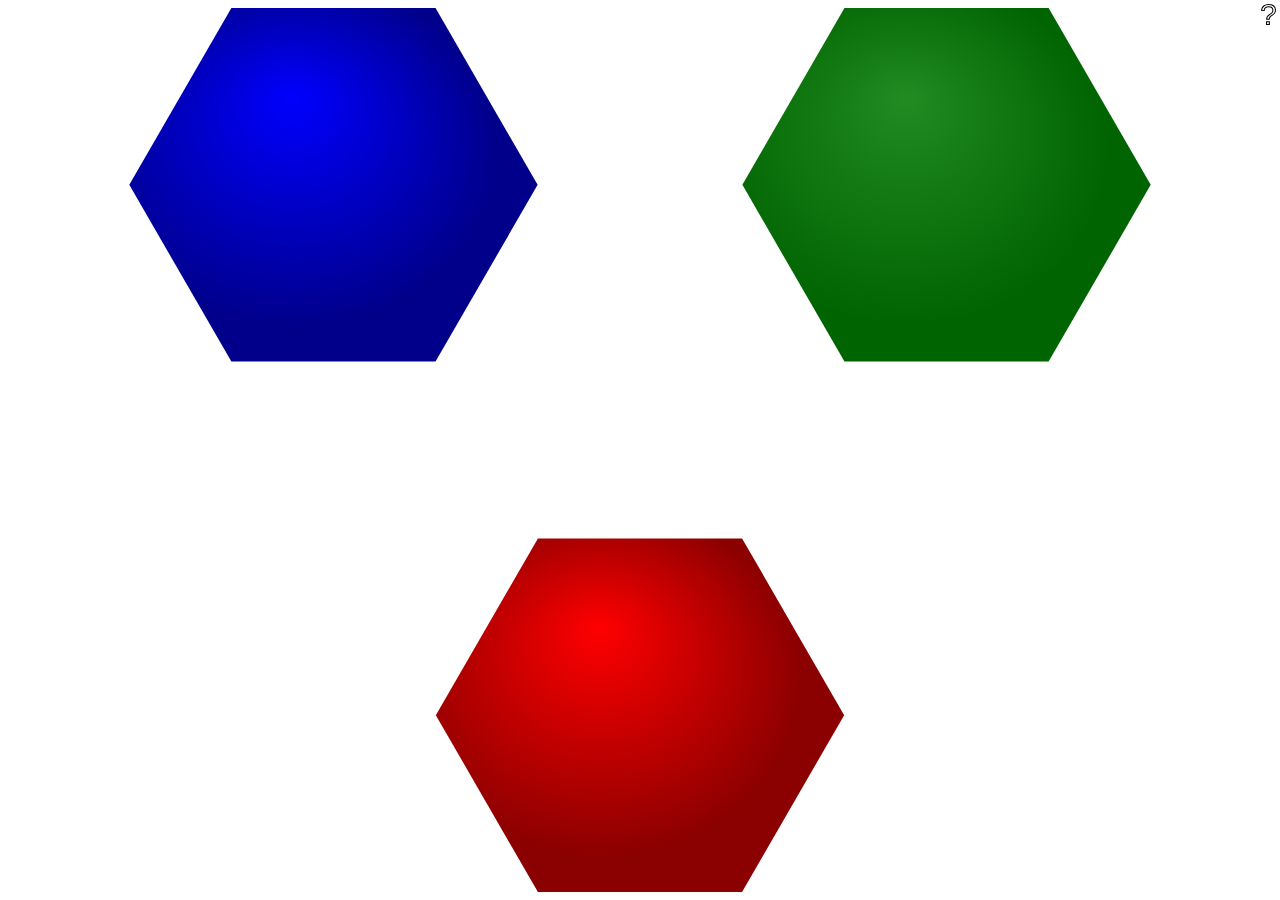
<file: game/multiplayer.html>
<html>
<head>
    <title>Chromagon - Multiplayer</title>
    <link rel="icon" type="image/x-icon" href="favicon.svg"/>
    <link rel="stylesheet" type="text/css" href="hexagons.css">
    <link rel="stylesheet" type="text/css" href="multiplayer.css">
</head>
<body>
<div id="turnTimer" class="bg"></div>
<object id="A" type="image/svg+xml" data="hexagons.svg" width="100%" height="100%"></object>
<div id="turnIndicator" class="hide">
    <svg class="centered"height="50%" width="50%" viewBox="-50 -50 100 100" version="1.1" xmlns="http://www.w3.org/2000/svg">
       <polygon id="octagon" points="-23,-49 23,-49 49,-23 49,23 23,49 -23,49 -49,23 -49,-23" stroke="white" opacity="0.4">
            <animate id="octFill" attributeName="fill" values="#0007;#0005;#FFFF;#FFF0" fill="freeze"/>
       </polygon>
    </svg>
</div>
<object id="won" class="hide" type="image/svg+xml" data="star.svg"></object>
<object id="lost" class="hide" type="image/svg+xml" data="spoon.svg"></object>
<div id="stats" class="hide"></div>
<a href="instructions.html#multiplayer" target="_blank"/>
    <img id="q" src="qmark.svg"/>
</a>
</body>

<script src="svg_interface.es" type="text/ecmascript"></script>
<script src="serialiser.es" type="text/ecmascript"></script>
<script src="shard_common.es" type="text/ecmascript"></script>
<script src="solver.es" type="text/ecmascript"></script>

<script>
const server = 'ws://svr.foolswood.co.uk:9783/mph'  // Change this when developing locally
const turnTime = 20
const lockoutTime = 1.8

const getTurnLabeller = function() {
    const turnIndicator = document.getElementById('turnIndicator')
    const octagon = document.getElementById('octagon')
    const octagonFill = octagon.children[0]
    const turnIndicatorCallback = new Pressable(turnIndicator)
    const octagonCallback = new Pressable(octagon)
    const turnTimer = document.getElementById('turnTimer')
    const resetTimer = function() {
        turnTimer.setAttribute('style', 'background: #EEE; height: 0%;')
    }
    return function(nPlayers, ownId) {
        var curTurnTime = turnTime
        var timeoutCb
        var eliminated = []
        var nRemaining = nPlayers
        for (var i = 0; i < nPlayers; i++)
            eliminated.push(false)
        const octagonAnimate = function(lockTime) {
            const allTurns = curTurnTime * (nRemaining - 1)
            const lockEnd = lockTime / allTurns
            octagonFill.setAttribute('keyTimes', '0;' + (lockEnd * 0.90).toString() + ';' + lockEnd.toString() + ';1')
            octagonFill.setAttribute('dur', allTurns.toString() + 's')
            octagonFill.setAttribute('begin', octagonFill.getCurrentTime())
        }
        var turnIdx = 0
        var prevPlayer
        const turnChanged = function() {
            if (prevPlayer === ownId && nRemaining > 1) {
                octagonAnimate(lockoutTime)
            }
            prevPlayer = turnIdx
            if (eliminated[ownId] || nRemaining === 1) {
                resetTimer()
                turnIndicator.setAttribute('class', 'hide')
            } else if (turnIdx === ownId) {
                turnIndicator.setAttribute('class', 'hide')
                turnTimer.style.transition = 'all ' + curTurnTime.toString() + 's ease-in'
                turnTimer.style.background = '#222'
                turnTimer.style.height = '100%'
            } else {
                resetTimer()
                turnIndicator.setAttribute('class', '')
            }
        }
        octagonAnimate(0.001)
        turnChanged()
        this.advance = function() {
            do {
                turnIdx++;
                if (turnIdx === nPlayers)
                {
                    turnIdx = 0
                    curTurnTime -= 0.25
                }
            } while (eliminated[turnIdx])
            turnChanged()
        }
        this.cleanUp = function() {
            turnIndicator.setAttribute('class', 'hide')
            resetTimer()
            turnTimer.removeEventListener('transitionend', timeoutCb)
        }
        this.eliminate = function(player) {
            nRemaining--
            eliminated[player] = true
            if (turnIdx === player)
                this.advance()
        }
        this.__defineGetter__('ownId', () => ownId)
        this.__defineGetter__('nPlayersIn', () => nRemaining)
        this.__defineGetter__('currentPlayer', () => turnIdx)
        this.setCallbacks = function(clickCb, timeCb) {
            turnIndicatorCallback.set(clickCb)
            octagonCallback.set(clickCb)
            timeoutCb = timeCb
            turnTimer.addEventListener('transitionend', timeCb)
        }
    }
}

const statTracker = function() {
    const wonElem = document.getElementById('won')
    const lostElem = document.getElementById('lost')
    const statsElem = document.getElementById('stats')
    var stats = new Map()
    var curPlayers
    var outcomeElem = wonElem  // avoid special case if cleanUp is called early
    this.start = function(nPlayers) {
        curPlayers = nPlayers
        existing = stats.get(curPlayers)
        if (existing === undefined)
            stats.set(curPlayers, {'played': 1, 'won': 0})
        else
            existing['played']++
    }
    const report = function() {
        outcomeElem.setAttribute("class", 'centered prize')
        var lines = []
        for (var [n, s] of stats.entries())
            lines.push(n + ": " + s['won'] + "/" + s['played'])
        statsElem.innerHTML = '<p>' + lines.join('<br>') + '</p>'
        statsElem.setAttribute('class', 'centered')
    }
    this.won = function() {
        stats.get(curPlayers)['won']++
        outcomeElem = wonElem
        report()
    }
    // Can be called twice for a single game if >2 player when guessing
    // impossibility incorrectly:
    this.lost = function() {
        outcomeElem = lostElem
        report()
    }
    this.cleanUp = function() {
        outcomeElem.setAttribute('class', 'hide')
        statsElem.setAttribute('class', 'hide')
    }
}

const multiplayerGame = function(iface, ws, tl, stats, maze, gameId) {
    const sendMsg = function(type, extra) {
        extra['type'] = type
        extra['game_id'] = gameId
        ws.send(JSON.stringify(extra))
    }
    const sm = new shardMoves(iface, maze)
    const cleanUp = function() {
        sm.cleanUp()
        tl.cleanUp()
        stats.cleanUp()
    }
    this.cleanUp = cleanUp
    const gameOver = function() {
        sendMsg('over', {})
    }
    var someoneWon = false
    const win = function(player, waitSecs) {
        if (someoneWon)
            return
        someoneWon = true
        tl.cleanUp()
        if (player === tl.ownId)
            stats.won()
        else
            stats.lost()
        setTimeout(gameOver, 1000 * waitSecs)
    }
    var shardHexMoves = {}
    const checkWin = function() {
        if (sm.finished()) {
            sm.showWin(gameOver)
            win(tl.currentPlayer, 4)
        } else
            tl.advance()
    }
    var lastMoved = -lockoutTime
    const getMoveFunc = function(hex) {
        const pos = hex.position
        const shardMoveFunc = sm.getHexFunc(hex)
        shardHexMoves[pos.toString()] = shardMoveFunc
        const moveFunc = function() { // hex click cb
            const c = shardMoveFunc()
            if (c !== null) {
                lastMoved = performance.now()
                sendMsg('move', {pos: pos})
                checkWin()
            }
        }
        return moveFunc
    }
    sm.hexFuncsSetup(getMoveFunc)
    this.move = function(pos) {  // move from network
        if (shardHexMoves[pos.toString()]() !== null) {
            checkWin()
        }
    }
    const eliminate = function(player) {
        if (player === tl.ownId)
            stats.lost()
        tl.eliminate(player)
        if (tl.nPlayersIn === 1)
            win(tl.currentPlayer, 6)
    }
    this.leave = function(player) {
        eliminate(player)
    }
    const impossibleGuessed = function(guessingPlayer, state) {
        // Run solver to determine if a win condition exists
        var solutions = solver(state, get_shard_moves_func(iface), undefined)
        for (let s in solutions) {
            if (is_win_state(JSON.parse(s), undefined)) {
                // Show the solution briefly (if it was our guess or it ended the game)
                eliminate(guessingPlayer)
                if (guessingPlayer === tl.ownId || someoneWon)
                    showSolution(iface, solutions[s][0])
                return
            }
        }
        // No valid solutions, so a correct guess
        win(guessingPlayer, 8)
    }
    this.impossible = impossibleGuessed
    const impossiblePressed = function() {
        if (performance.now() - lastMoved < lockoutTime * 1000) {
            return
        }
        const state = sm.state()
        sendMsg('impossible', {state: state})
    }
    sm.setMarkerCb(impossiblePressed)
    tl.setCallbacks(impossiblePressed, function () {
        sendMsg('timeout', {})
        eliminate(tl.ownId)
    })
}

const serverConnector = function(iface) {
    const stats = new statTracker()
    var ws
    const turnLabeller = getTurnLabeller()
    var game
    const startScreen = function() {
        if (game !== undefined) {
            game.cleanUp()
            game = undefined
        }
        iface.clear()
        iface.addHex([0,0], 'b')
        iface.addHex([2,0], 'g')
        iface.addHex([1,1], 'r')
        iface.maximise()
    }
    const handleMsg = function(e) {
        const m = JSON.parse(e.data)
        switch (m.type) {
            case 'lobby':
                startScreen()
                showSpinner()
                break
            case 'start':
                if (game !== undefined)
                    game.cleanUp()
                stats.start(m.players)
                game = new multiplayerGame(
                    iface, ws, new turnLabeller(m.players, m.own_id), stats, m, m.game_id)
                break
            case 'left':
                game.leave(m.player)
                break
            case 'move':
                game.move(m.pos)
                break
            case 'impossible':
                game.impossible(m.player, m.state)
                break
        }
    }
    const showSpinner = function() {
        iface.addRoute([[[1, 1], 'g'], [[0, 0], 'r'], [[2, 0], 'b'], [[1, 1], 'g']])
    }
    startScreen()
    ws = new WebSocket(server)
    ws.addEventListener('message', handleMsg)
    // When you get here it'd be good to do something with the error and give a reconnect option
    ws.addEventListener('error', startScreen)
    ws.addEventListener('close', startScreen)
}

window.onload = () => serverConnector(new SVGInterface("A"))
</script>
</html>
</file>
<file: game/hexagons.css>
#q {
    position: absolute;
    right: 1mm;
    top: 1mm;
    animation-duration: 3s;
    animation-name: wobble;
    animation-iteration-count: 2;
    animation-direction: alternate;
    animation-play-state: paused;
}

@keyframes wobble {
    from {
        margin-top: 0mm;
        margin-right: 0mm;
        width: 4mm;
        transform: rotate(0deg);
    }

    40% {
        transform: rotate(12deg);
    }

    to {
        margin-top: 4mm;
        margin-right: 4mm;
        width: 30mm;
        transform: rotate(0deg);
    }
}
</file>
<file: game/multiplayer.css>
.centered {
    position: absolute;
    top: 50%;
    left: 50%;
    transform: translate(-50%, -50%);
}

.prize {
    width: 70%;
    height: 70%;
    opacity: 0.9;
}

#turnIndicator {
    position: absolute;
    top: 0;
    left: 0;
    width: 100%;
    height: 100%;
    background: #0005;
}

.bg {
    position: absolute;
    top: 0;
    left: 0;
    z-index: -1;
    width: 100%;
    height: 0%;
}

#stats {
    color: white;
    font-size: 60pt;
}

.hide {
    display: none;
}
</file>
